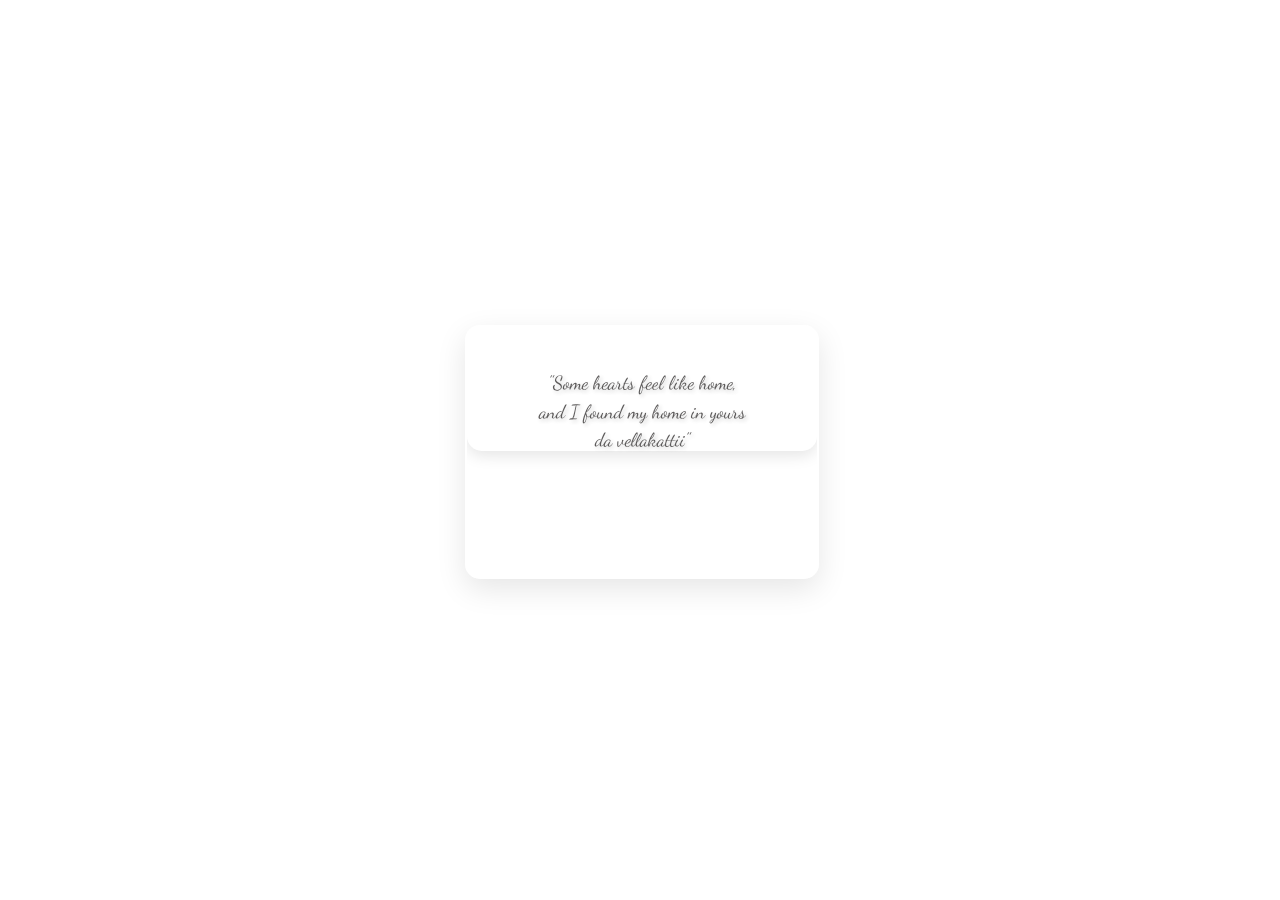
<file: index.html>
<!DOCTYPE html>
<html lang="en">
<head>
    <meta charset="UTF-8">
    <meta name="viewport" content="width=device-width, initial-scale=1.0">
    <title>Dreamy Envelope</title>
    <link href="https://fonts.googleapis.com/css2?family=Dancing+Script:wght@600&family=Playfair+Display:wght@400;700&display=swap" rel="stylesheet">
    <style>
        body {
            margin: 0;
            padding: 0;
            height: 100vh;
            font-family: 'Playfair Display', serif;
            display: flex;
            justify-content: center;
            align-items: center;
            background-image: url('https://images.pexels.com/photos/849403/pexels-photo-849403.jpeg');
            background-size: cover;
            background-position: center;
            background-repeat: no-repeat;
        }

        /* Envelope container with perspective for flap effect */
        .envelope-container {
            position: relative;
            width: 350px;
            height: 250px;
            perspective: 1000px;
        }

        /* Envelope body */
        .envelope {
            width: 100%;
            height: 100%;
            background: rgba(255, 255, 255, 0.15);
            border-radius: 15px;
            border: 2px solid rgba(255, 255, 255, 0.3);
            backdrop-filter: blur(8px);
            box-shadow: 0 10px 30px rgba(0,0,0,0.1);
            position: relative;
            overflow: hidden;
            display: flex; /* Use flexbox for vertical alignment */
            flex-direction: column; /* Stack children vertically */
            justify-content: center; /* Center content vertically */
            align-items: center; /* Center content horizontally */
        }

        /* Envelope flap */
        .envelope-flap {
            position: absolute;
            top: -1px;
            left: 0;
            width: 100%;
            height: 50%;
            background: rgba(255, 255, 255, 0.35);
            border-bottom-left-radius: 15px;
            border-bottom-right-radius: 15px;
            transform-origin: top;
            transition: transform 0.8s ease;
            box-shadow: 0 5px 15px rgba(0,0,0,0.1);
        }

        .envelope.opened .envelope-flap {
            transform: rotateX(-180deg);
        }

        /* Text inside envelope */
        .envelope-content {
            color: #040000;
            text-shadow: 2px 2px 4px rgba(0,0,0,0.3);
            font-family: 'Dancing Script', cursive;
            font-size: 1.2rem; /* Reduced font size for better fit */
            line-height: 1.5; /* Adjusted line height */
            text-align: center;
            padding: 20px;
            flex-grow: 1; /* Allows content to take available space */
            display: flex;
            flex-direction: column;
            justify-content: center;
            align-items: center;
        }

        /* Open button */
        .open-button {
            margin-bottom: 20px; /* Added margin to push button up slightly */
            padding: 15px 40px;
            font-size: 1.2rem;
            font-family: 'Playfair Display', serif;
            font-weight: bold;
            border: 2px solid rgba(255,255,255,0.5);
            border-radius: 50px;
            background: rgba(255,255,255,0.1);
            color: #ffffff;
            cursor: pointer;
            backdrop-filter: blur(5px);
            transition: all 0.3s ease;
        }

        .open-button:hover {
            background: rgba(255,255,255,0.2);
            transform: scale(1.05); /* Simplified transform */
            box-shadow: 0 5px 20px rgba(255,255,255,0.2);
        }

        @media (max-width: 500px) {
            .envelope-container { width: 300px; height: 200px; }
            .envelope-content { font-size: 1rem; }
            .open-button { font-size: 1rem; padding: 10px 25px; }
        }
    </style>
</head>
<body>

<div class="envelope-container" id="envelopeContainer">
    <div class="envelope" id="envelope">
        <div class="envelope-flap"></div>
        <div class="envelope-content">
            "Some hearts feel like home,<br>
            and I found my home in yours<br>
            da vellakattii" <br>
        </div>
        <a href="dreamy_envelop.html" style="text-decoration: none;">
            <button class="open-button">Open me</button>
        </a>
    </div>
</div>

</body>
</html>
</file>
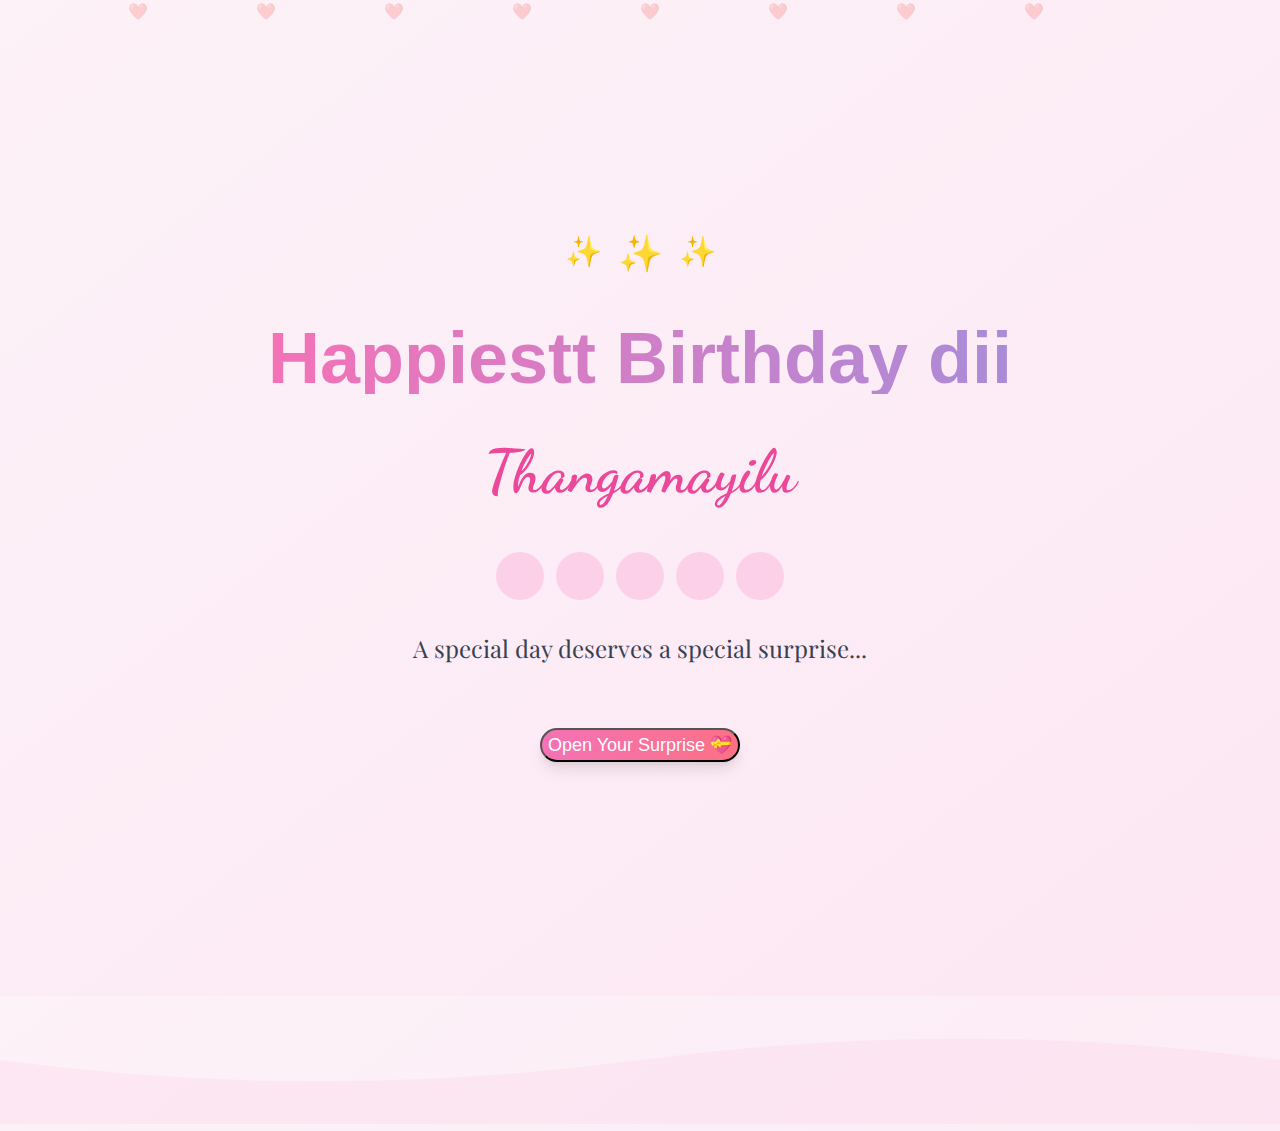
<file: dreamy_envelop.html>
<!DOCTYPE html>
<html lang="en">
<head>
    <meta charset="UTF-8">
    <meta name="viewport" content="width=device-width, initial-scale=1.0">
    <title>Happy Birthday Thangamayilu!</title>
    <link rel="stylesheet" href="style.css">
    <link href="https://fonts.googleapis.com/css2?family=Dancing+Script:wght@400;700&family=Playfair+Display:ital,wght@0,400;0,700;1,400&display=swap" rel="stylesheet">
    <style>
        .heart {
            animation: float-css linear infinite;
        }
        @keyframes float-css {
            0%, 100% { transform: translateY(0) rotate(0deg); }
            50% { transform: translateY(-100vh) rotate(360deg); }
        }
    </style>
</head>
<body class="min-h-screen relative overflow-hidden bg-gradient-to-br from-pink-50 via-blue-50 to-pink-100">
    <!-- Floating hearts animation -->
    <div class="absolute bottom-[-50px] w-6 h-6 text-pink-300 opacity-20 heart" style="left: 10%; animation-delay: 0s; animation-duration: 8s;">❤️</div>
    <div class="absolute bottom-[-50px] w-6 h-6 text-pink-300 opacity-20 heart" style="left: 30%; animation-delay: 1.5s; animation-duration: 9s;">❤️</div>
    <div class="absolute bottom-[-50px] w-6 h-6 text-pink-300 opacity-20 heart" style="left: 50%; animation-delay: 3s; animation-duration: 10s;">❤️</div>
    <div class="absolute bottom-[-50px] w-6 h-6 text-pink-300 opacity-20 heart" style="left: 70%; animation-delay: 4.5s; animation-duration: 11s;">❤️</div>
    <div class="absolute bottom-[-50px] w-6 h-6 text-pink-300 opacity-20 heart" style="left: 20%; animation-delay: 0.5s; animation-duration: 8.5s;">❤️</div>
    <div class="absolute bottom-[-50px] w-6 h-6 text-pink-300 opacity-20 heart" style="left: 40%; animation-delay: 2s; animation-duration: 9.5s;">❤️</div>
    <div class="absolute bottom-[-50px] w-6 h-6 text-pink-300 opacity-20 heart" style="left: 60%; animation-delay: 3.5s; animation-duration: 10.5s;">❤️</div>
    <div class="absolute bottom-[-50px] w-6 h-6 text-pink-300 opacity-20 heart" style="left: 80%; animation-delay: 5s; animation-duration: 12s;">❤️</div>


    <!-- Main content -->
    <div class="relative z-10 flex flex-col items-center justify-center min-h-screen px-6 py-12">
        <div class="text-center space-y-8 animate-fade-in">
            <!-- Sparkles -->
            <div class="flex justify-center gap-4 mb-4">
                <span class="text-yellow-400 animate-pulse text-3xl">✨</span>
                <span class="text-pink-400 animate-pulse text-4xl" style="animation-delay: 0.5s;">✨</span>
                <span class="text-blue-400 animate-pulse text-3xl" style="animation-delay: 1s;">✨</span>
            </div>

            <!-- Main heading -->
            <div class="space-y-4">
                <h1 class="text-6xl md:text-7xl font-bold text-transparent bg-clip-text bg-gradient-to-r from-pink-400 via-purple-400 to-blue-400 animate-shimmer">
                    Happiestt Birthday dii
                </h1>
                <h2 class="text-5xl md:text-6xl font-handwriting text-pink-500">
                    Thangamayilu
                </h2>
            </div>

            <!-- Decorative elements -->
            <div class="flex justify-center gap-3 my-8">
                <div class="w-12 h-12 rounded-full bg-pink-300 opacity-40 animate-bounce" style="animation-delay: 0s;"></div>
                <div class="w-12 h-12 rounded-full bg-pink-300 opacity-40 animate-bounce" style="animation-delay: 0.2s;"></div>
                <div class="w-12 h-12 rounded-full bg-pink-300 opacity-40 animate-bounce" style="animation-delay: 0.4s;"></div>
                <div class="w-12 h-12 rounded-full bg-pink-300 opacity-40 animate-bounce" style="animation-delay: 0.6s;"></div>
                <div class="w-12 h-12 rounded-full bg-pink-300 opacity-40 animate-bounce" style="animation-delay: 0.8s;"></div>
            </div>

            <!-- Message preview -->
            <p class="text-xl md:text-2xl text-gray-700 max-w-2xl mx-auto leading-relaxed font-serif italic">
                A special day deserves a special surprise...
            </p>

            <!-- CTA Button -->
            <div class="pt-8">
                <a href="surprise.html">
                    <button
                        class="bg-gradient-to-r from-pink-400 to-rose-400 hover:from-pink-500 hover:to-rose-500 text-white px-12 py-6 text-lg rounded-full shadow-lg hover:shadow-xl transform hover:scale-105 transition-all duration-300"
                    >
                        Open Your Surprise 💝
                    </button>
                </a>
            </div>
        </div>
    </div>
    <div class="absolute bottom-0 left-0 right-0 pointer-events-none">
        <svg class="w-full h-32" viewBox="0 0 1200 120" preserveAspectRatio="none">
            <path d="M0,60 Q300,100 600,60 T1200,60 L1200,120 L0,120 Z" fill="rgba(251, 207, 232, 0.3)" />
        </svg>
    </div>
</body>
</html>
</file>
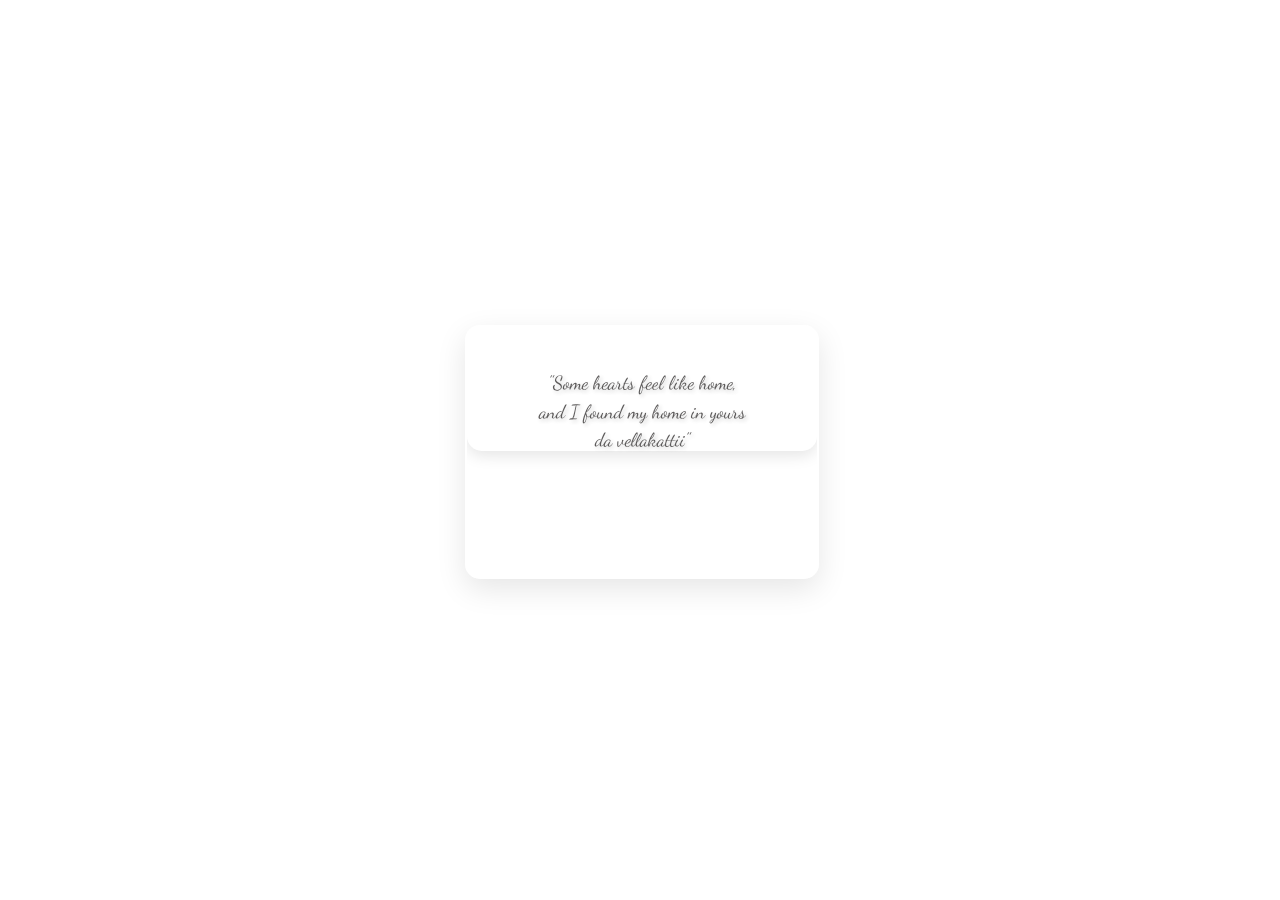
<file: inde.html>
<!DOCTYPE html>
<html lang="en">
<head>
    <meta charset="UTF-8">
    <meta name="viewport" content="width=device-width, initial-scale=1.0">
    <title>Dreamy Envelope</title>
    <link href="https://fonts.googleapis.com/css2?family=Dancing+Script:wght@600&family=Playfair+Display:wght@400;700&display=swap" rel="stylesheet">
    <style>
        body {
            margin: 0;
            padding: 0;
            height: 100vh;
            font-family: 'Playfair Display', serif;
            display: flex;
            justify-content: center;
            align-items: center;
            background-image: url('https://images.pexels.com/photos/849403/pexels-photo-849403.jpeg');
            background-size: cover;
            background-position: center;
            background-repeat: no-repeat;
        }

        /* Envelope container with perspective for flap effect */
        .envelope-container {
            position: relative;
            width: 350px;
            height: 250px;
            perspective: 1000px;
        }

        /* Envelope body */
        .envelope {
            width: 100%;
            height: 100%;
            background: rgba(255, 255, 255, 0.15);
            border-radius: 15px;
            border: 2px solid rgba(255, 255, 255, 0.3);
            backdrop-filter: blur(8px);
            box-shadow: 0 10px 30px rgba(0,0,0,0.1);
            position: relative;
            overflow: hidden;
            display: flex; /* Use flexbox for vertical alignment */
            flex-direction: column; /* Stack children vertically */
            justify-content: center; /* Center content vertically */
            align-items: center; /* Center content horizontally */
        }

        /* Envelope flap */
        .envelope-flap {
            position: absolute;
            top: -1px;
            left: 0;
            width: 100%;
            height: 50%;
            background: rgba(255, 255, 255, 0.35);
            border-bottom-left-radius: 15px;
            border-bottom-right-radius: 15px;
            transform-origin: top;
            transition: transform 0.8s ease;
            box-shadow: 0 5px 15px rgba(0,0,0,0.1);
        }

        .envelope.opened .envelope-flap {
            transform: rotateX(-180deg);
        }

        /* Text inside envelope */
        .envelope-content {
            color: #040000;
            text-shadow: 2px 2px 4px rgba(0,0,0,0.3);
            font-family: 'Dancing Script', cursive;
            font-size: 1.2rem; /* Reduced font size for better fit */
            line-height: 1.5; /* Adjusted line height */
            text-align: center;
            padding: 20px;
            flex-grow: 1; /* Allows content to take available space */
            display: flex;
            flex-direction: column;
            justify-content: center;
            align-items: center;
        }

        /* Open button */
        .open-button {
            margin-bottom: 20px; /* Added margin to push button up slightly */
            padding: 15px 40px;
            font-size: 1.2rem;
            font-family: 'Playfair Display', serif;
            font-weight: bold;
            border: 2px solid rgba(255,255,255,0.5);
            border-radius: 50px;
            background: rgba(255,255,255,0.1);
            color: #ffffff;
            cursor: pointer;
            backdrop-filter: blur(5px);
            transition: all 0.3s ease;
        }

        .open-button:hover {
            background: rgba(255,255,255,0.2);
            transform: scale(1.05); /* Simplified transform */
            box-shadow: 0 5px 20px rgba(255,255,255,0.2);
        }

        @media (max-width: 500px) {
            .envelope-container { width: 300px; height: 200px; }
            .envelope-content { font-size: 1rem; }
            .open-button { font-size: 1rem; padding: 10px 25px; }
        }
    </style>
</head>
<body>

<div class="envelope-container" id="envelopeContainer">
    <div class="envelope" id="envelope">
        <div class="envelope-flap"></div>
        <div class="envelope-content">
            "Some hearts feel like home,<br>
            and I found my home in yours<br>
            da vellakattii" <br>
        </div>
        <a href="index.html" style="text-decoration: none;">
            <button class="open-button">Open me</button>
        </a>
    </div>
</div>

</body>
</html>
</file>
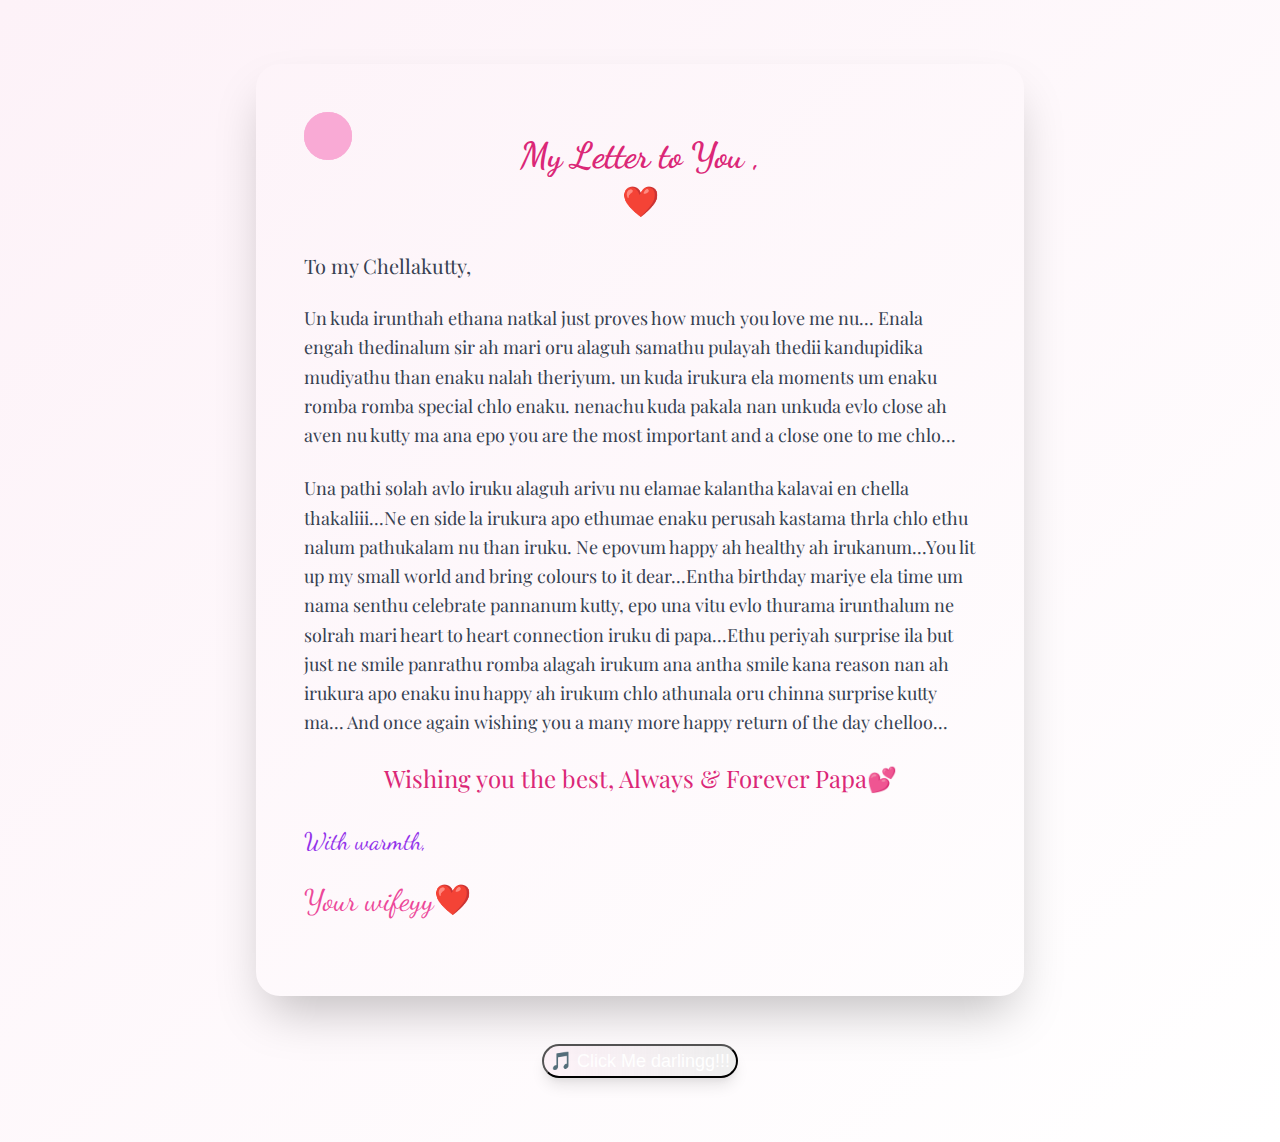
<file: letter.html>
<!DOCTYPE html>
<html lang="en">
<head>
    <meta charset="UTF-8">
    <meta name="viewport" content="width=device-width, initial-scale=1.0">
    <title>A Letter to my dearest</title>
    <link rel="stylesheet" href="style.css">
    <link href="https://fonts.googleapis.com/css2?family=Dancing+Script:wght@400;0,700&family=Playfair+Display:ital,wght@0,400;0,700;1,400&display=swap" rel="stylesheet">
</head>
<body class="min-h-screen bg-gradient-to-br from-pink-50 via-purple-50 to-blue-50 py-16 px-6">
    <div class="max-w-3xl mx-auto">
        <!-- Letter card -->
        <div class="bg-white/80 backdrop-blur-sm rounded-3xl shadow-2xl p-12 border-8 border-pink-200 relative animate-fade-in">
            <!-- Decorative flowers -->
            <div class="absolute top-4 left-4">
                <div class="w-12 h-12 bg-pink-300 rounded-full opacity-60"></div>
            </div>
            <div class="absolute top-4 right-4">
                <div class="w-12 h-12 bg-pink-300 rounded-full opacity-60"></div>
            </div>
            <div class="absolute bottom-4 left-4">
                <div class="w-12 h-12 bg-pink-300 rounded-full opacity-60"></div>
            </div>
            <div class="absolute bottom-4 right-4">
                <div class="w-12 h-12 bg-pink-300 rounded-full opacity-60"></div>
            </div>

            <!-- Letter header -->
            <div class="text-center mb-8">
                <h1 class="text-4xl font-handwriting text-pink-600 mb-2">My Letter to You ,</h1>
                <span class="mx-auto text-pink-400 text-3xl">❤️</span>
            </div>

            <!-- Letter content -->
            <div class="space-y-6 text-gray-700 text-lg leading-relaxed">
                <p class="font-serif italic text-xl">
                    To my Chellakutty,
                </p>

                <p class="font-serif">
                    Un kuda irunthah ethana natkal just proves how much you love me nu... Enala engah thedinalum sir ah mari oru alaguh samathu pulayah thedii kandupidika
                    mudiyathu than enaku nalah theriyum. un kuda irukura ela moments um enaku romba romba special chlo enaku. nenachu kuda pakala nan unkuda evlo close ah aven nu
                    kutty ma ana epo you are the most important and a close one to me chlo...
                </p>

                <p class="font-serif">
                    Una pathi solah avlo iruku alaguh arivu nu elamae kalantha kalavai en chella thakaliii...Ne en side la irukura apo ethumae enaku perusah kastama thrla chlo 
                    ethu nalum pathukalam nu than iruku. Ne epovum happy ah healthy ah irukanum...You lit up my small world and bring colours to it dear...Entha birthday mariye 
                    ela time um nama senthu celebrate pannanum kutty, epo una vitu evlo thurama irunthalum ne solrah mari heart to heart connection iruku di papa...Ethu periyah surprise ila 
                    but just ne smile panrathu romba alagah irukum ana antha smile kana reason nan ah irukura apo enaku inu happy ah irukum chlo athunala oru chinna surprise kutty ma... And once 
                    again wishing you a many more happy return of the day chelloo...
                </p>

                <p class="font-serif text-center text-2xl italic text-pink-600 my-8">
                    Wishing you the best, Always & Forever Papa💕
                </p>

                <div class="text-right">
                    <p class="font-handwriting text-2xl text-purple-600">With warmth,</p>
                    <p class="font-handwriting text-3xl text-pink-500 mt-2">Your wifeyy❤️</p>
                </div>
            </div>
        </div>
        <div class="text-center mt-12">
            <a href="music.html">
                <button
                    class="bg-gradient-to-r from-purple-400 to-pink-400 hover:from-purple-500 hover:to-pink-500 text-white px-8 py-6 text-lg rounded-full shadow-lg hover:shadow-xl transform hover:scale-105 transition-all duration-300"
                >
                    <span class="mr-2">🎵</span> Click Me darlingg!!!
                </button>
            </a>
        </div>
    </div>
</body>

</html>
</file>
<file: style.css>
@import url('https://fonts.googleapis.com/css2?family=Dancing+Script:wght@400;700&family=Playfair+Display:ital,wght@0,400;0,700;1,400&display=swap');

/* Base styles and utility classes (simplified Tailwind-like) */
body {
    margin: 0;
    font-family: sans-serif; /* Fallback */
    line-height: 1.5;
}

.min-h-screen { min-height: 100vh; }
.relative { position: relative; }
.absolute { position: absolute; }
.inset-0 { top: 0; right: 0; bottom: 0; left: 0; }
.overflow-hidden { overflow: hidden; }
.z-10 { z-index: 10; }
.flex { display: flex; }
.flex-col { flex-direction: column; }
.items-center { align-items: center; }
.justify-center { justify-content: center; }
.justify-end { justify-content: flex-end; }
.justify-start { justify-content: flex-start; }
.justify-between { justify-content: space-between; }
.justify-around { justify-content: space-around; }
.justify-evenly { justify-content: space-evenly; }
.gap-2 { gap: 0.5rem; }
.gap-3 { gap: 0.75rem; }
.gap-4 { gap: 1rem; }
.gap-8 { gap: 2rem; }
.px-6 { padding-left: 1.5rem; padding-right: 1.5rem; }
.py-12 { padding-top: 3rem; padding-bottom: 3rem; }
.py-16 { padding-top: 4rem; padding-bottom: 4rem; }
.text-center { text-align: center; }
.space-y-4 > *:not(:first-child) { margin-top: 1rem; }
.space-y-6 > *:not(:first-child) { margin-top: 1.5rem; }
.space-y-8 > *:not(:first-child) { margin-top: 2rem; }
.mb-2 { margin-bottom: 0.5rem; }
.mb-4 { margin-bottom: 1rem; }
.mb-6 { margin-bottom: 1.5rem; }
.mb-8 { margin-bottom: 2rem; }
.mb-12 { margin-bottom: 3rem; }
.mb-16 { margin-bottom: 4rem; }
.mt-1 { margin-top: 0.25rem; }
.mt-2 { margin-top: 0.5rem; }
.mt-8 { margin-top: 2rem; }
.mt-12 { margin-top: 3rem; }
.my-4 { margin-top: 1rem; margin-bottom: 1rem; }
.my-8 { margin-top: 2rem; margin-bottom: 2rem; }
.p-4 { padding: 1rem; }
.p-6 { padding: 1.5rem; }
.p-8 { padding: 2rem; }
.p-10 { padding: 2.5rem; }
.p-12 { padding: 3rem; }
.pt-8 { padding-top: 2rem; }
.w-6 { width: 1.5rem; }
.w-12 { width: 3rem; }
.w-16 { width: 4rem; }
.w-20 { width: 5rem; }
.w-24 { width: 6rem; }
.w-32 { width: 8rem; }
.w-40 { width: 10rem; }
.w-48 { width: 12rem; }
.w-64 { width: 16rem; }
.w-full { width: 100%; }
.h-1 { height: 0.25rem; }
.h-6 { height: 1.5rem; }
.h-10 { height: 2.5rem; }
.h-12 { height: 3rem; }
.h-14 { height: 3.5rem; }
.h-24 { height: 6rem; }
.h-32 { height: 8rem; }
.h-40 { height: 10rem; }
.h-48 { height: 12rem; }
.h-64 { height: 16rem; }
.object-cover { object-fit: cover; }
.rounded-full { border-radius: 9999px; }
.rounded-xl { border-radius: 0.75rem; }
.rounded-2xl { border-radius: 1rem; }
.rounded-3xl { border-radius: 1.5rem; }
.rounded-tl-lg { border-top-left-radius: 0.5rem; }
.rounded-tr-lg { border-top-right-radius: 0.5rem; }
.rounded-bl-lg { border-bottom-left-radius: 0.5rem; }
.rounded-br-lg { border-bottom-right-radius: 0.5rem; }
.border-2 { border-width: 2px; }
.border-4 { border-width: 4px; }
.border-8 { border-width: 8px; }
.border-pink-200 { border-color: #fbcfe8; }
.border-pink-300 { border-color: #f9a8d4; }
.border-pink-400 { border-color: #f472b6; }
.border-purple-200 { border-color: #e9d5ff; }
.bg-gradient-to-br { background-image: linear-gradient(to bottom right, var(--tw-gradient-stops)); }
.bg-gradient-to-r { background-image: linear-gradient(to right, var(--tw-gradient-stops)); }
.from-pink-50 { --tw-gradient-from: #fdf2f8; --tw-gradient-stops: var(--tw-gradient-from), var(--tw-gradient-to, rgba(253, 242, 248, 0)); }
.via-blue-50 { --tw-gradient-via: #eff6ff; }
.to-pink-100 { --tw-gradient-to: #fce7f3; }
.from-blue-50 { --tw-gradient-from: #eff6ff; --tw-gradient-stops: var(--tw-gradient-from), var(--tw-gradient-to, rgba(239, 246, 255, 0)); }
.to-purple-50 { --tw-gradient-to: #faf5ff; }
.from-pink-100 { --tw-gradient-from: #fce7f3; --tw-gradient-stops: var(--tw-gradient-from), var(--tw-gradient-to, rgba(252, 231, 243, 0)); }
.to-purple-100 { --tw-gradient-to: #f3e8ff; }
.from-blue-100 { --tw-gradient-from: #dbeafe; --tw-gradient-stops: var(--tw-gradient-from), var(--tw-gradient-to, rgba(219, 234, 254, 0)); }
.via-pink-100 { --tw-gradient-via: #fce7f3; }

.bg-pink-50 { background-color: #fdf2f8; }
.bg-pink-100 { background-color: #fce7f3; }
.bg-pink-200 { background-color: #fbcfe8; }
.bg-pink-300 { background-color: #f9a8d4; }
.bg-pink-400 { background-color: #f472b6; }
.bg-pink-500 { background-color: #ec4899; }
.bg-purple-100 { background-color: #f3e8ff; }
.bg-purple-300 { background-color: #d8b4fe; }
.bg-purple-400 { background-color: #c084fc; }
.bg-purple-500 { background-color: #a855f7; }
.bg-blue-200 { background-color: #bfdbfe; }
.bg-blue-300 { background-color: #93c5fd; }
.bg-blue-400 { background-color: #60a5fa; }
.bg-white { background-color: #ffffff; }
.bg-white\/50 { background-color: rgba(255, 255, 255, 0.5); }
.bg-white\/60 { background-color: rgba(255, 255, 255, 0.6); }
.bg-white\/70 { background-color: rgba(255, 255, 255, 0.7); }
.bg-clip-text { -webkit-background-clip: text; background-clip: text; }
.text-transparent { color: transparent; }
.text-white { color: #ffffff; }
.text-gray-600 { color: #4b5563; }
.text-gray-700 { color: #374151; }
.text-pink-300 { color: #f9a8d4; }
.text-pink-400 { color: #f472b6; }
.text-pink-500 { color: #ec4899; }
.text-pink-600 { color: #db2777; }
.text-rose-400 { color: #fb7185; }
.text-rose-500 { color: #f43f5e; }
.text-blue-400 { color: #60a5fa; }
.text-purple-600 { color: #9333ea; }
.text-purple-700 { color: #7e22ce; }
.text-yellow-400 { color: #facc15; }
.opacity-10 { opacity: 0.1; }
.opacity-20 { opacity: 0.2; }
.opacity-40 { opacity: 0.4; }
.opacity-60 { opacity: 0.6; }
.font-bold { font-weight: 700; }
.text-lg { font-size: 1.125rem; line-height: 1.75rem; }
.text-xl { font-size: 1.25rem; line-height: 1.75rem; }
.text-2xl { font-size: 1.5rem; line-height: 2rem; }
.text-3xl { font-size: 1.875rem; line-height: 2.25rem; }
.text-4xl { font-size: 2.25rem; line-height: 2.5rem; }
.text-5xl { font-size: 3rem; line-height: 1; }
.text-6xl { font-size: 3.75rem; line-height: 1; }
.text-7xl { font-size: 4.5rem; line-height: 1; }
.max-w-2xl { max-width: 42rem; }
.max-w-3xl { max-width: 48rem; }
.max-w-4xl { max-width: 56rem; }
.mx-auto { margin-left: auto; margin-right: auto; }
.leading-relaxed { line-height: 1.625; }
.block { display: block; }
.inline-block { display: inline-block; }
.flex-shrink-0 { flex-shrink: 0; }
.pointer-events-none { pointer-events: none; }
.shadow-lg { box-shadow: 0 10px 15px -3px rgba(0, 0, 0, 0.1), 0 4px 6px -2px rgba(0, 0, 0, 0.05); }
.shadow-xl { box-shadow: 0 20px 25px -5px rgba(0, 0, 0, 0.1), 0 10px 10px -5px rgba(0, 0, 0, 0.04); }
.shadow-2xl { box-shadow: 0 25px 50px -12px rgba(0, 0, 0, 0.25); }
.blur-3xl { filter: blur(48px); }
.transform { transform: var(--tw-transform); }
.transition-all { transition-property: all; transition-timing-function: cubic-bezier(0.4, 0, 0.2, 1); transition-duration: 150ms; }
.duration-300 { transition-duration: 300ms; }
.rotate-90 { transform: rotate(90deg); }


/* Custom fonts */
.font-handwriting {
  font-family: 'Dancing Script', cursive;
}

.font-serif {
  font-family: 'Playfair Display', serif;
}

/* Animations */
@keyframes float {
  0%, 100% {
    transform: translateY(0) rotate(0deg);
  }
  50% {
    transform: translateY(-100vh) rotate(360deg); /* Full vertical travel */
  }
}

@keyframes fade-in {
  from {
    opacity: 0;
    transform: translateY(20px);
  }
  to {
    opacity: 1;
    transform: translateY(0);
  }
}

@keyframes slide-up {
  from {
    opacity: 0;
    transform: translateY(40px);
  }
  to {
    opacity: 1;
    transform: translateY(0);
  }
}

@keyframes shimmer {
  0% {
    background-position: -200% center;
  }
  100% {
    background-position: 200% center;
  }
}

@keyframes pulse {
    0%, 100% { opacity: 1; }
    50% { opacity: .5; }
}

@keyframes bounce {
    0%, 100% { transform: translateY(-25%); animation-timing-function: cubic-bezier(0.8, 0, 1, 1); }
    50% { transform: none; animation-timing-function: cubic-bezier(0, 0, 0.2, 1); }
}

.animate-float {
  animation: float linear infinite;
}

.animate-fade-in {
  animation: fade-in 1s ease-out forwards;
}

.animate-slide-up {
  animation: slide-up 0.8s ease-out forwards;
}

.animate-shimmer {
  background-size: 200% auto;
  animation: shimmer 3s linear infinite;
}

.animate-pulse {
    animation: pulse 2s cubic-bezier(0.4, 0, 0.6, 1) infinite;
}

.animate-bounce {
    animation: bounce 1s infinite;
}

/* Hover effects */
button:hover {
  transform: translateY(-2px) scale(1.05);
  box-shadow: var(--tw-shadow-xl);
}

a:hover button {
    transform: translateY(-2px) scale(1.05);
    box-shadow: var(--tw-shadow-xl);
}


/* Backdrop blur effects (simplified for CSS only) */
.backdrop-blur-sm {
  /* This effect is complex to achieve purely in CSS for backgrounds without actual blur filter on the parent */
  /* For this setup, it's primarily used for visual styling with transparency */
}

.backdrop-blur-md {
  /* Similar to above, primarily for visual styling with transparency */
}

/* Responsive utilities (basic breakpoints) */
@media (min-width: 768px) { /* md breakpoint */
    .md\:text-2xl { font-size: 1.5rem; line-height: 2rem; }
    .md\:text-3xl { font-size: 1.875rem; line-height: 2.25rem; }
    .md\:text-5xl { font-size: 3rem; line-height: 1; }
    .md\:text-6xl { font-size: 3.75rem; line-height: 1; }
    .md\:text-7xl { font-size: 4.5rem; line-height: 1; }
}

/* Custom scrollbar */
::-webkit-scrollbar {
  width: 10px;
}

::-webkit-scrollbar-track {
  background: #fce7f3;
}

::-webkit-scrollbar-thumb {
  background: #f9a8d4;
  border-radius: 5px;
}

::-webkit-scrollbar-thumb:hover {
  background: #f472b6;
}

/* Tailwind-like color variables for easier gradient management */
.bg-gradient-to-br, .bg-gradient-to-r {
  --tw-gradient-stops: var(--tw-gradient-from), var(--tw-gradient-to, rgba(0,0,0,0));
}

.from-pink-400 { --tw-gradient-from: #f472b6; }
.via-purple-400 { --tw-gradient-via: #c084fc; }
.to-blue-400 { --tw-gradient-to: #60a5fa; }
.to-rose-400 { --tw-gradient-to: #fb7185; }
.hover\:from-pink-500:hover { --tw-gradient-from: #ec4899; }
.hover\:to-rose-500:hover { --tw-gradient-to: #f43f5e; }
.from-pink-500 { --tw-gradient-from: #ec4899; }
.to-purple-500 { --tw-gradient-to: #a855f7; }

/* Styles for the button in music.html (outline variant) */
.border-pink-400 { border-color: #f472b6; }
.text-pink-600 { color: #db2777; }
.hover\:bg-pink-50:hover { background-color: #fdf2f8; }
</file>
